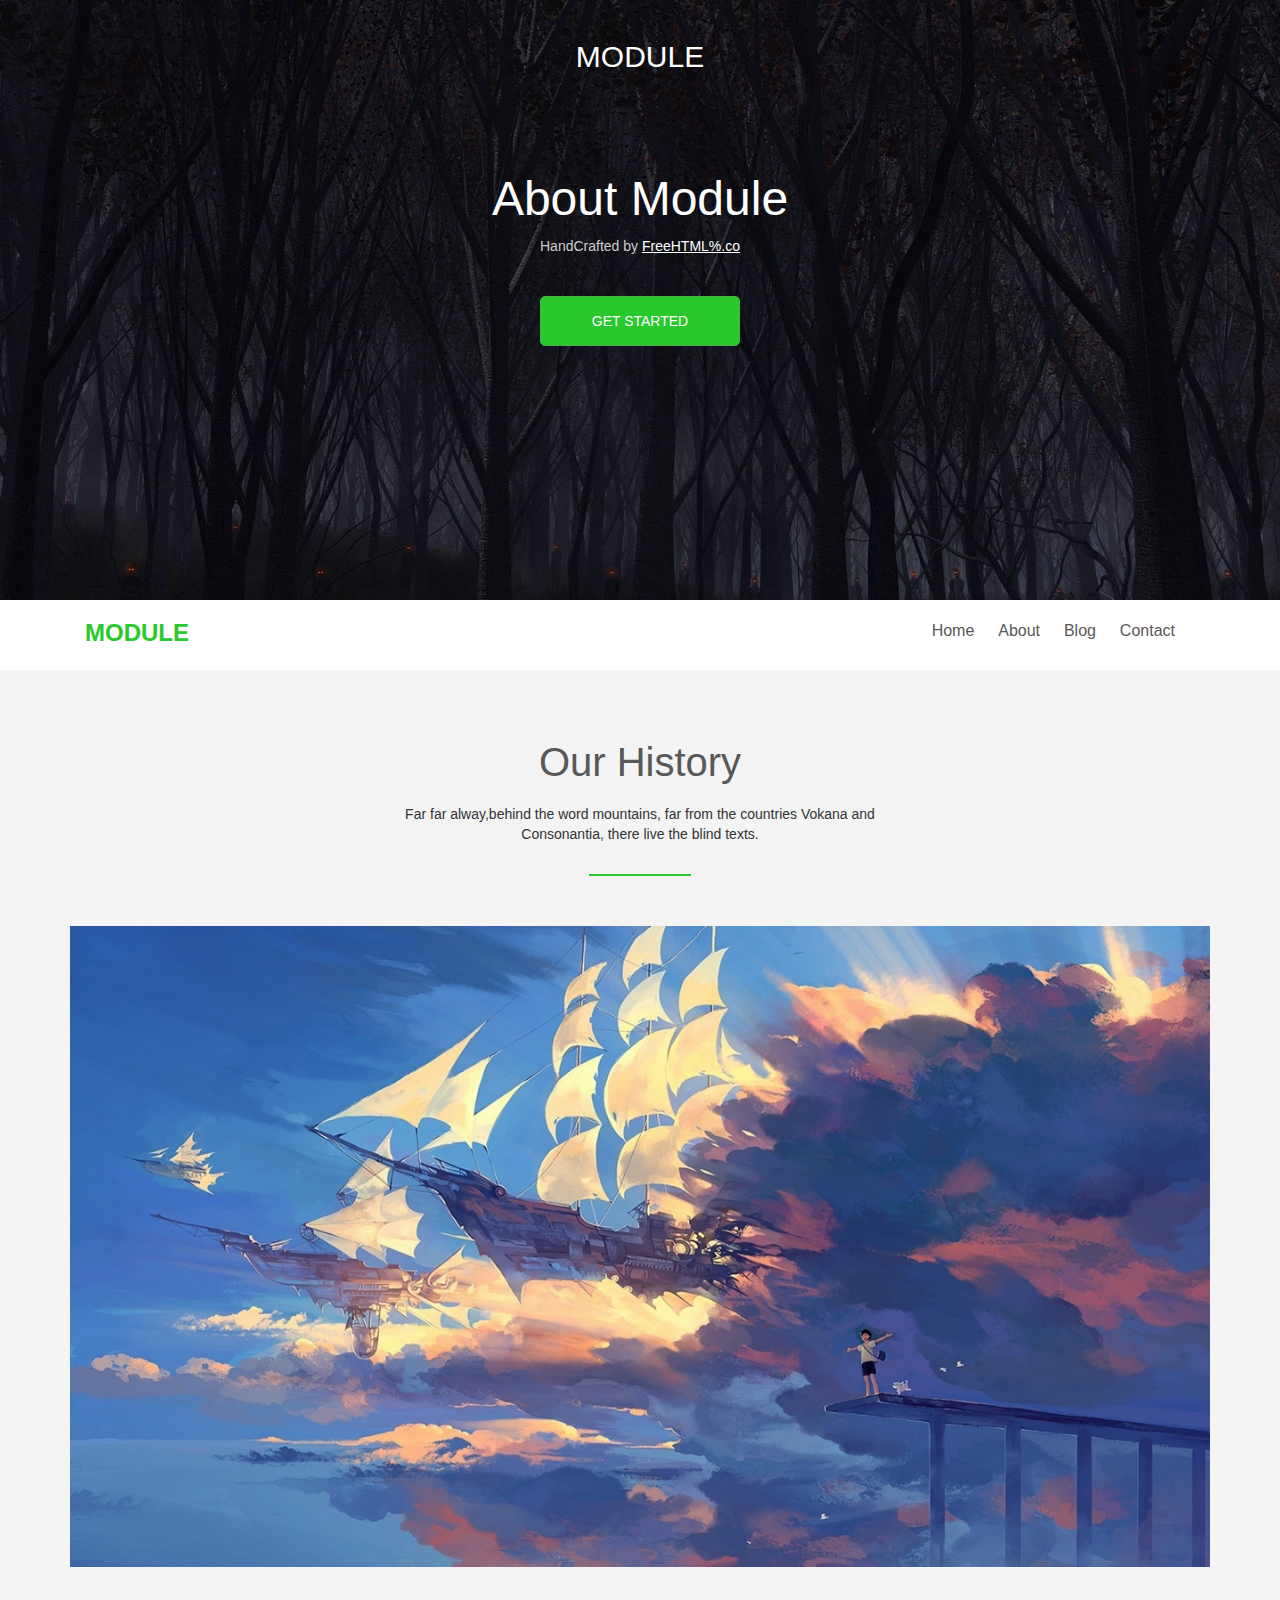
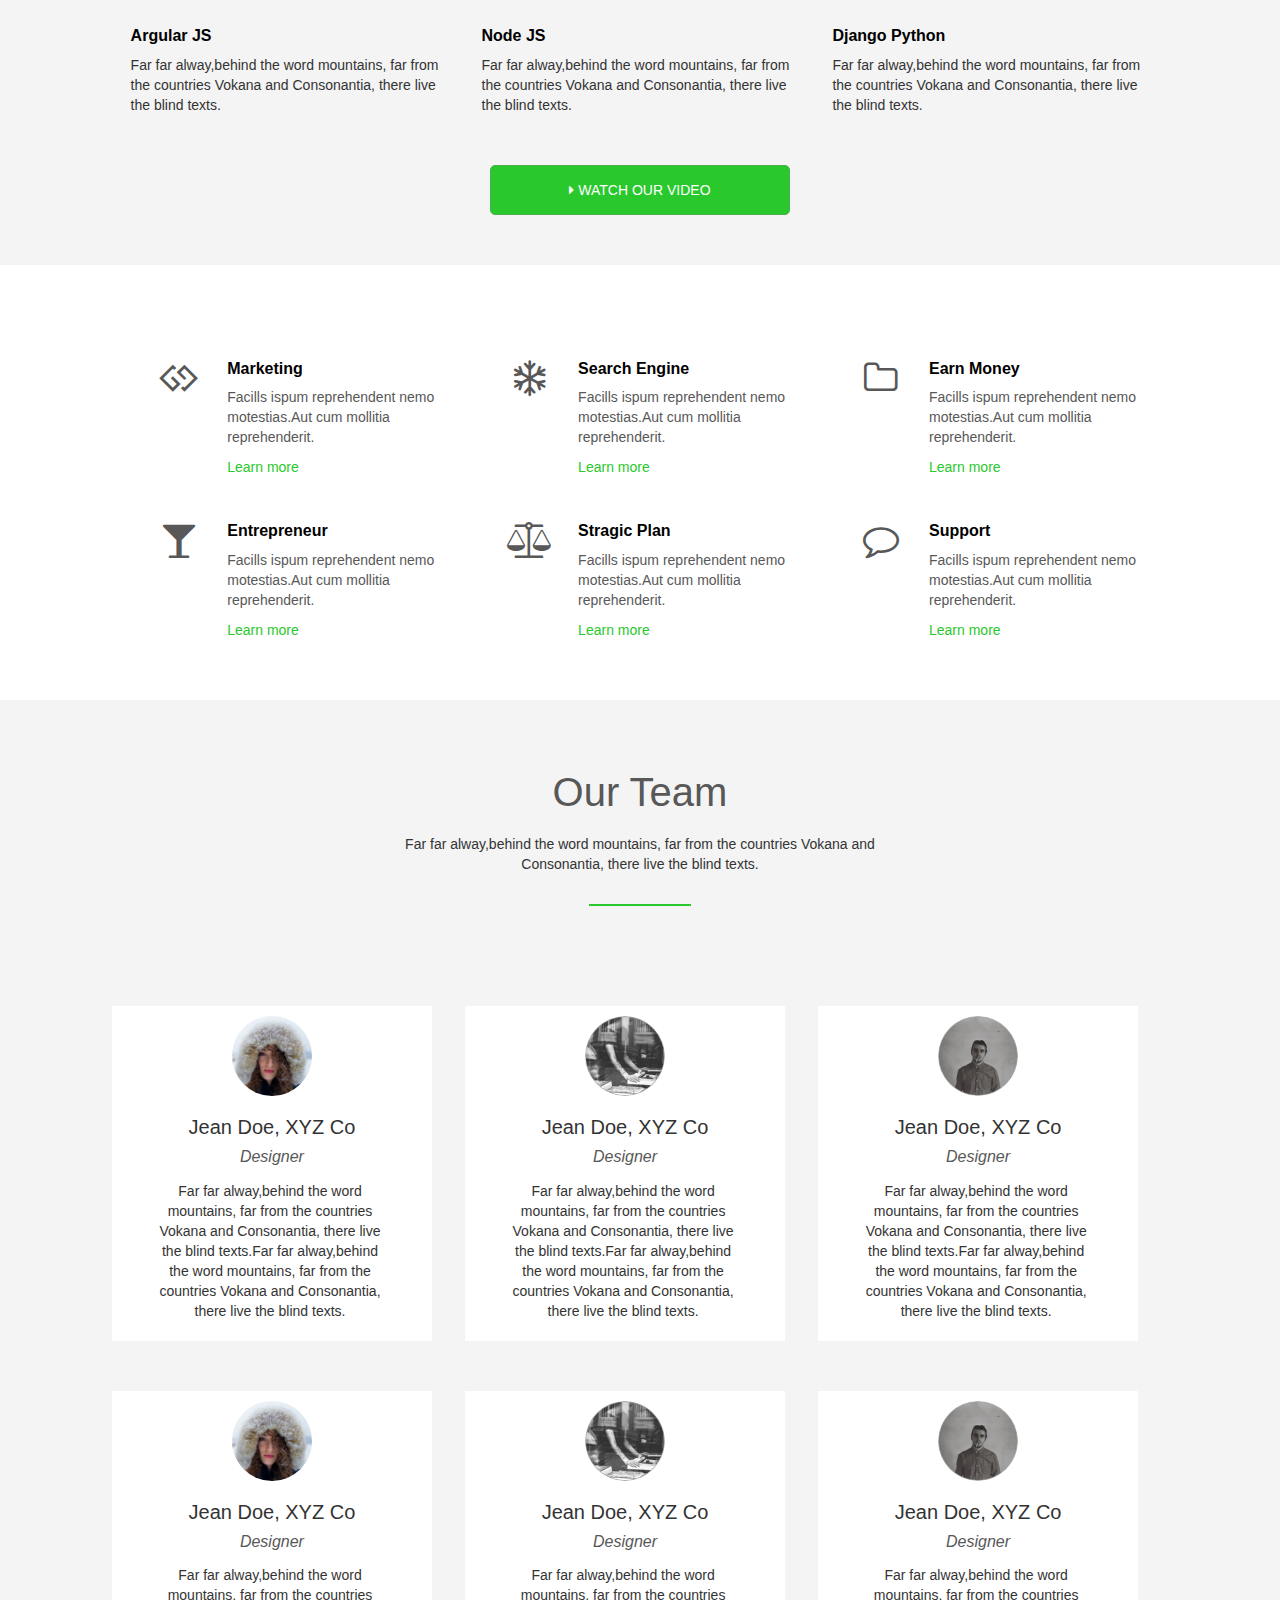
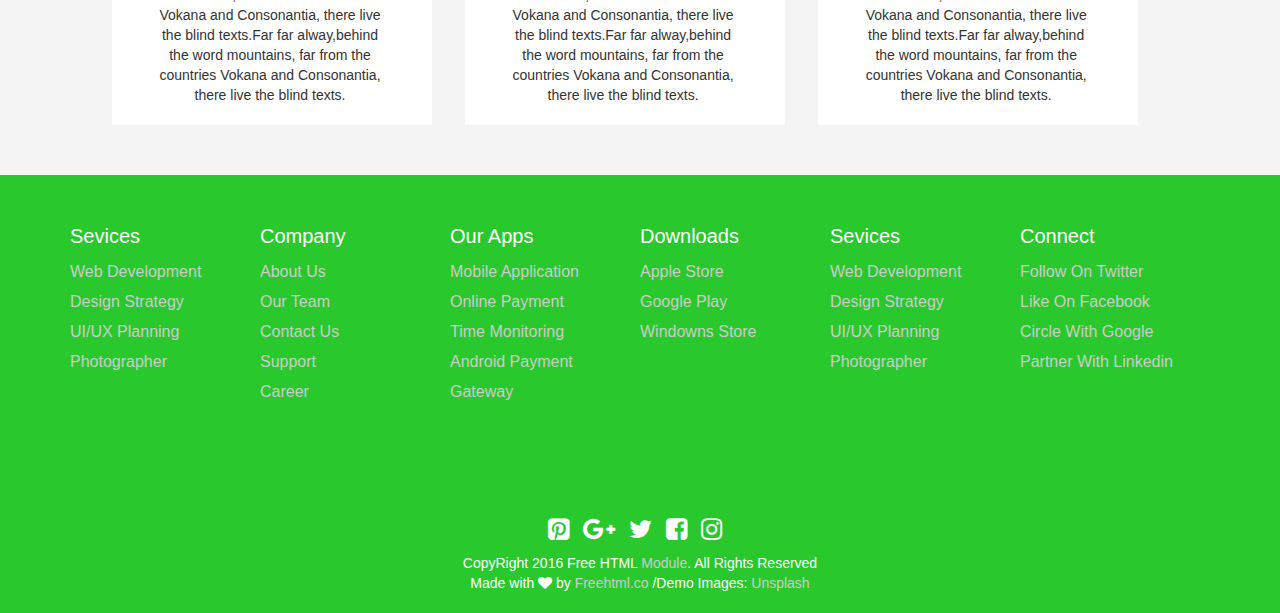
<file: about.html>
<!DOCTYPE html>
<html>

<head>
    <meta charset="utf-8" />
    <meta http-equiv="X-UA-Compatible" content="IE=edge">
    <title>Page Title</title>
    <meta name="viewport" content="width=device-width, initial-scale=1">
    <link rel="stylesheet" type="text/css" media="screen" href="style.css" />
    <link rel="stylesheet" href="https://cdnjs.cloudflare.com/ajax/libs/font-awesome/4.7.0/css/font-awesome.min.css">
    <link rel="stylesheet" href="https://maxcdn.bootstrapcdn.com/bootstrap/3.3.7/css/bootstrap.min.css">


</head>

<body>
    <div id="banner">
        <div class="container">
            <h2>module</h2>
            <h1>About Module</h1>
            <p>HandCrafted by
                <a href="">FreeHTML%.co</a>
            </p>
            <button class="btn btn-success">get started</button>
        </div>
    </div>
    <header>
        <div class="container">
            <h1 class="col-sm-4">
                <a href="">module</a>
            </h1>
            <nav class="col-sm-8">
                <ul>
                    <li>
                        <a href="index.html">home</a>
                    </li>
                    <li>
                        <a href="">about</a>
                    </li>
                    <li>
                        <a href="blog.html">blog</a>
                    </li>
                    <li>
                        <a href="contact.html">contact</a>
                    </li>
                </ul>
            </nav>
        </div>
    </header>
    <main style="background: #f4f4f4">
        <div id="business">
            <div class="container">
                <h1 class="title">our history</h1>
                <p class="description">Far far alway,behind the word mountains, far from the countries Vokana and Consonantia, there live the blind
                    texts.
                </p>
                <img src="img/blog-2.jpg" alt="blog">
                <div class="card">
                    <h1>argular JS</h1>
                    <p>Far far alway,behind the word mountains, far from the countries Vokana and Consonantia, there live the
                        blind texts.</p>
                </div>
                <div class="card">
                    <h1>node JS</h1>
                    <p>Far far alway,behind the word mountains, far from the countries Vokana and Consonantia, there live the
                        blind texts.</p>
                </div>
                <div class="card">
                    <h1>Django Python</h1>
                    <p>Far far alway,behind the word mountains, far from the countries Vokana and Consonantia, there live the
                        blind texts.</p>
                </div>
                <br>
                <button class="btn btn-success"><i class="fa fa-caret-right"></i>   watch our video</button>
            </div>
        </div>
        <div id="boxes">
            <div class="container">
                <div class="box">
                    <i class="fa fa-gg"></i>
                    <div class="infor">
                        <h1>marketing</h1>
                        <p>Facills ispum reprehendent nemo motestias.Aut cum mollitia reprehenderit.</p>
                        <a href="">Learn more</a>
                    </div>
                </div>
                <div class="box">
                    <i class="fa fa-snowflake-o"></i>
                    <div class="infor">
                        <h1>search engine</h1>
                        <p>Facills ispum reprehendent nemo motestias.Aut cum mollitia reprehenderit.</p>
                        <a href="">Learn more</a>
                    </div>
                </div>
                <div class="box">
                    <i class="fa fa-folder-o"></i>
                    <div class="infor">
                        <h1>earn money</h1>
                        <p>Facills ispum reprehendent nemo motestias.Aut cum mollitia reprehenderit.</p>
                        <a href="">Learn more</a>
                    </div>
                </div>
                <div class="box">
                    <i class="fa fa-glass"></i>
                    <div class="infor">
                        <h1>entrepreneur</h1>
                        <p>Facills ispum reprehendent nemo motestias.Aut cum mollitia reprehenderit.</p>
                        <a href="">Learn more</a>
                    </div>
                </div>
                <div class="box">
                    <i class="fa fa-balance-scale"></i>
                    <div class="infor">
                        <h1>stragic plan</h1>
                        <p>Facills ispum reprehendent nemo motestias.Aut cum mollitia reprehenderit.</p>
                        <a href="">Learn more</a>
                    </div>
                </div>
                <div class="box">
                    <i class="fa fa-comment-o"></i>
                    <div class="infor">
                        <h1>support</h1>
                        <p>Facills ispum reprehendent nemo motestias.Aut cum mollitia reprehenderit.</p>
                        <a href="">Learn more</a>
                    </div>
                </div>
            </div>
        </div>
        <div id="our-team" style="background: #f4f4f4">
            <div class="container">
                <h1 class="title">our team</h1>
                <p class="description">Far far alway,behind the word mountains, far from the countries Vokana and Consonantia, there live the blind
                    texts.
                </p>
                <div class="box" style="background: #ffffff">
                    <img src="img/person_1.png" alt="">
                    <h1>Jean doe, XYZ Co</h1>
                    <h2>
                        <i>Designer</i>
                    </h2>
                    <p>Far far alway,behind the word mountains, far from the countries Vokana and Consonantia, there live the
                        blind texts.Far far alway,behind the word mountains, far from the countries Vokana and Consonantia, there live the
                        blind texts.</p>
                </div>
                <div class="box" style="background: #ffffff">
                    <img src="img/person_2.png" alt="">
                    <h1>Jean doe, XYZ Co</h1>
                    <h2>
                        <i>Designer</i>
                    </h2>
                    <p>Far far alway,behind the word mountains, far from the countries Vokana and Consonantia, there live the
                        blind texts.Far far alway,behind the word mountains, far from the countries Vokana and Consonantia, there live the
                        blind texts.</p>
                </div>
                <div class="box" style="background: #ffffff">
                    <img src="img/person_3.png" alt="">
                    <h1>Jean doe, XYZ Co</h1>
                    <h2>
                        <i>Designer</i>
                    </h2>
                    <p>Far far alway,behind the word mountains, far from the countries Vokana and Consonantia, there live the
                        blind texts.Far far alway,behind the word mountains, far from the countries Vokana and Consonantia, there live the
                        blind texts.</p>
                </div>
                <div class="box" style="background: #ffffff">
                    <img src="img/person_1.png" alt="">
                    <h1>Jean doe, XYZ Co</h1>
                    <h2>
                        <i>Designer</i>
                    </h2>
                    <p>Far far alway,behind the word mountains, far from the countries Vokana and Consonantia, there live the
                        blind texts.Far far alway,behind the word mountains, far from the countries Vokana and Consonantia, there live the
                        blind texts.</p>
                </div>
                <div class="box" style="background: #ffffff">
                    <img src="img/person_2.png" alt="">
                    <h1>Jean doe, XYZ Co</h1>
                    <h2>
                        <i>Designer</i>
                    </h2>
                    <p>Far far alway,behind the word mountains, far from the countries Vokana and Consonantia, there live the
                        blind texts.Far far alway,behind the word mountains, far from the countries Vokana and Consonantia, there live the
                        blind texts.</p>
                </div>
                <div class="box" style="background: #ffffff">
                    <img src="img/person_3.png" alt="">
                    <h1>Jean doe, XYZ Co</h1>
                    <h2>
                        <i>Designer</i>
                    </h2>
                    <p>Far far alway,behind the word mountains, far from the countries Vokana and Consonantia, there live the
                        blind texts.Far far alway,behind the word mountains, far from the countries Vokana and Consonantia, there live the
                        blind texts.</p>
                </div>
            </div>
        </div>
    </main>
    <footer>
        <div class="container">
            <div class="above">
                <div class="above-link">
                    <h1>Sevices</h1>
                    <nav>

                        <ul>
                            <li>
                                <a href="">web development</a>
                            </li>
                            <li>
                                <a href="">design strategy</a>
                            </li>
                            <li>
                                <a href="">UI/UX planning</a>
                            </li>
                            <li>
                                <a href="">Photographer</a>
                            </li>
                        </ul>
                    </nav>
                </div>
                <div class="above-link">
                    <h1>Company</h1>
                    <nav>

                        <ul>
                            <li>
                                <a href="">about us</a>
                            </li>
                            <li>
                                <a href="">our team</a>
                            </li>
                            <li>
                                <a href="">contact us</a>
                            </li>
                            <li>
                                <a href="">support</a>
                            </li>
                            <li>
                                <a href="">career</a>
                            </li>
                        </ul>
                    </nav>
                </div>
                <div class="above-link">
                    <h1>our apps</h1>
                    <nav>

                        <ul>
                            <li>
                                <a href="">mobile application</a>
                            </li>
                            <li>
                                <a href="">online payment</a>
                            </li>
                            <li>
                                <a href="">time monitoring</a>
                            </li>
                            <li>
                                <a href="">android payment gateway</a>
                            </li>
                        </ul>
                    </nav>
                </div>
                <div class="above-link">
                    <h1>downloads</h1>
                    <nav>

                        <ul>
                            <li>
                                <a href="">apple store</a>
                            </li>
                            <li>
                                <a href="">google play</a>
                            </li>
                            <li>
                                <a href="">windowns store</a>
                            </li>
                        </ul>
                    </nav>
                </div>
                <div class="above-link">
                    <h1>Sevices</h1>
                    <nav>

                        <ul>
                            <li>
                                <a href="">web development</a>
                            </li>
                            <li>
                                <a href="">design strategy</a>
                            </li>
                            <li>
                                <a href="">UI/UX planning</a>
                            </li>
                            <li>
                                <a href="">Photographer</a>
                            </li>
                        </ul>
                    </nav>
                </div>
                <div class="above-link">
                    <h1>connect</h1>
                    <nav>

                        <ul>
                            <li>
                                <a href="">follow on twitter</a>
                            </li>
                            <li>
                                <a href="">like on facebook</a>
                            </li>
                            <li>
                                <a href="">circle with google</a>
                            </li>
                            <li>
                                <a href="">partner with linkedin</a>
                            </li>
                        </ul>
                    </nav>
                </div>


            </div>
            <div class="under">
                <nav>
                    <ul>
                        <li>
                            <i class="fa fa-pinterest-square"></i>
                        </li>
                        <li>
                            <i class="fa fa-google-plus"></i>
                        </li>
                        <li>
                            <i class="fa fa-twitter"></i>
                        </li>
                        <li>
                            <i class="fa fa-facebook-square"></i>
                        </li>
                        <li>
                            <i class="	fa fa-instagram"></i>
                        </li>
                    </ul>
                </nav>
                <p>CopyRight 2016 Free HTML
                    <a href="">Module</a>. All Rights Reserved
                    <br> Made with
                    <i class="fa fa-heart"></i> by
                    <a href="">Freehtml.co</a> /Demo Images:
                    <a href="">Unsplash</a>
                </p>

            </div>
        </div>
    </footer>
</body>

</html>
</file>
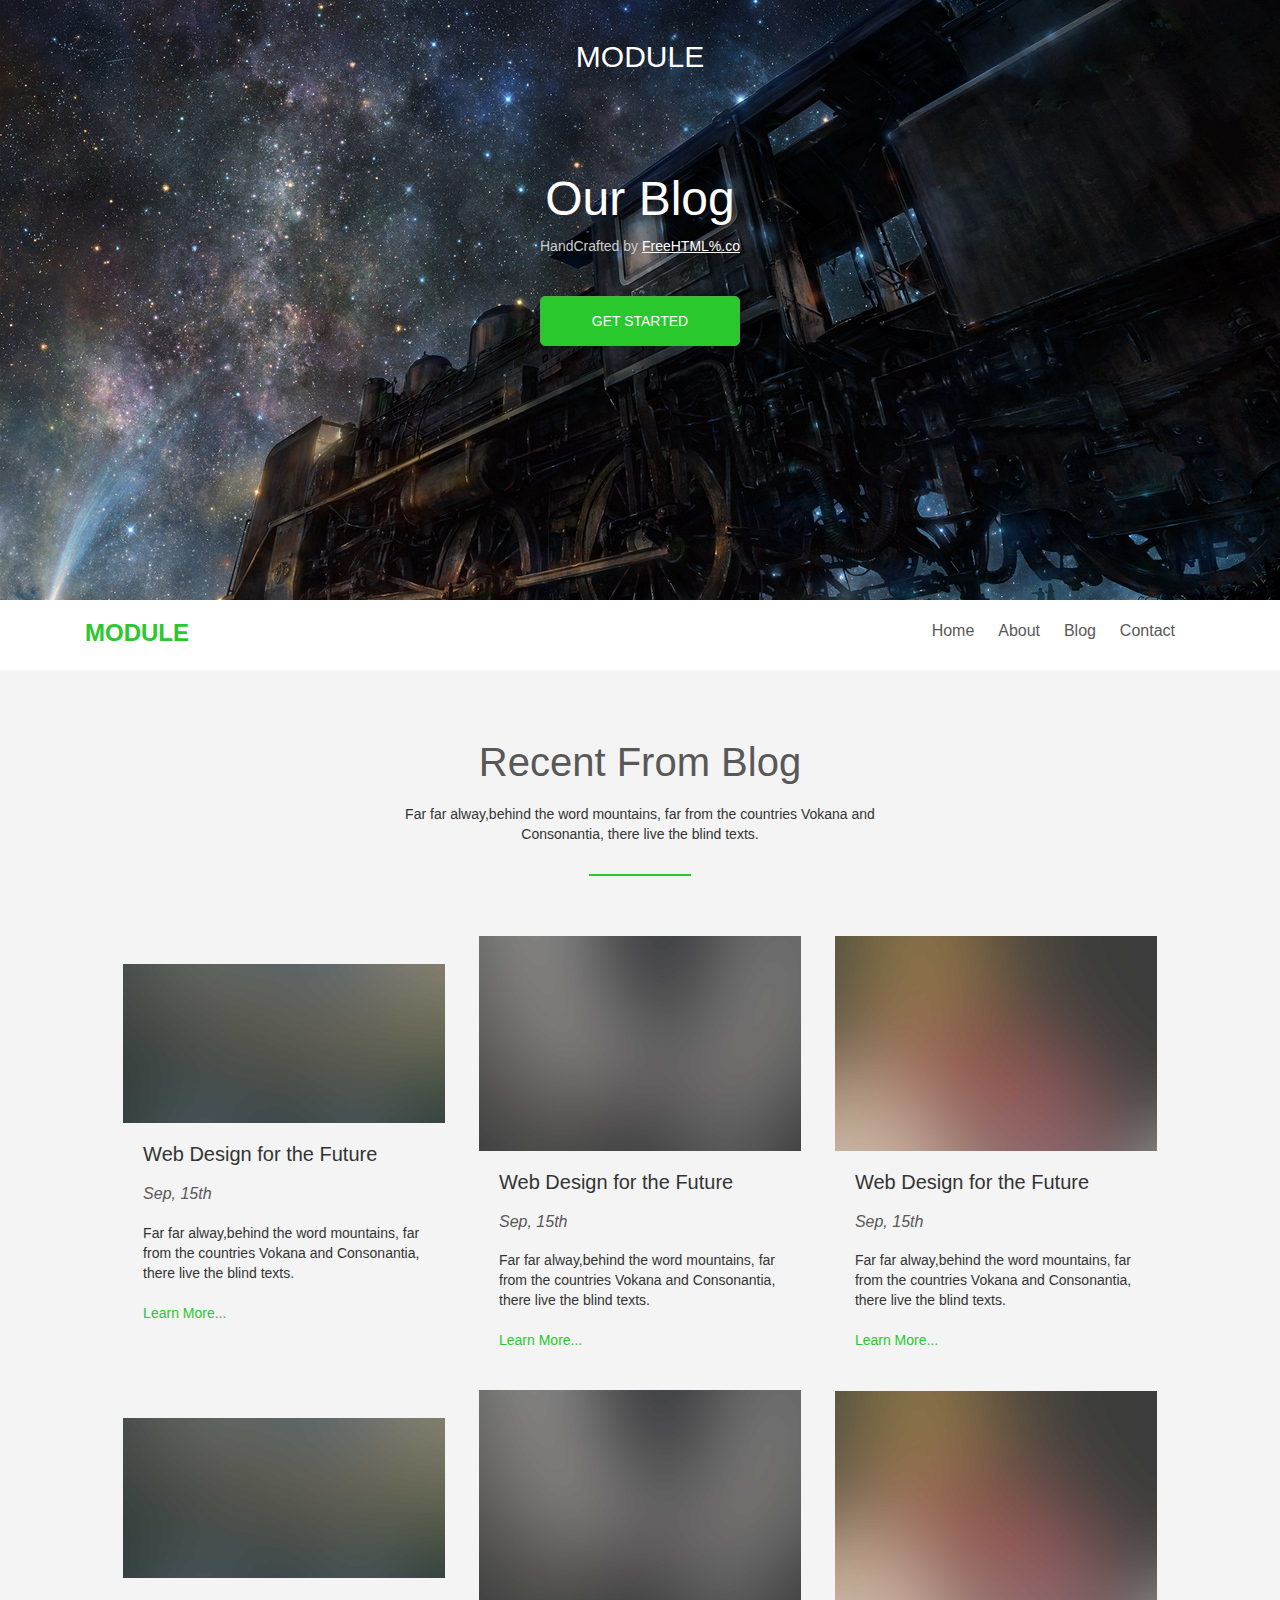
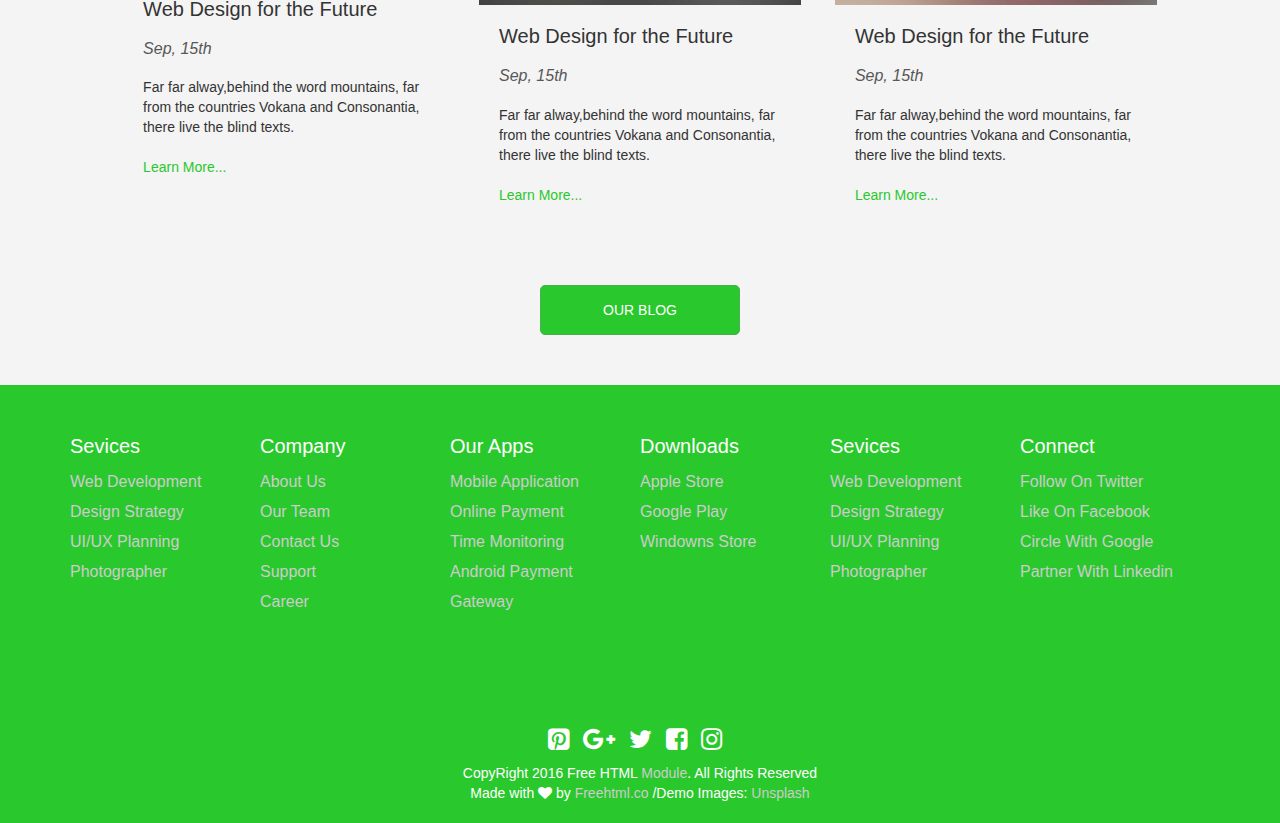
<file: blog.html>
<!DOCTYPE html>
<html>

<head>
    <meta charset="utf-8" />
    <meta http-equiv="X-UA-Compatible" content="IE=edge">
    <title>Page Title</title>
    <meta name="viewport" content="width=device-width, initial-scale=1">
    <link rel="stylesheet" type="text/css" media="screen" href="style.css" />
    <link rel="stylesheet" href="https://cdnjs.cloudflare.com/ajax/libs/font-awesome/4.7.0/css/font-awesome.min.css">
    <link rel="stylesheet" href="https://maxcdn.bootstrapcdn.com/bootstrap/3.3.7/css/bootstrap.min.css">


</head>

<body>
    <div id="banner-blog" >
        <div class="container">
            <h2>module</h2>
            <h1>Our Blog</h1>
            <p>HandCrafted by
                <a href="">FreeHTML%.co</a>
            </p>
            <button class="btn btn-success">get started</button>
        </div>
    </div>
    <header>
        <div class="container">
            <h1 class="col-sm-4">
                <a href="">module</a>
            </h1>
            <nav class="col-sm-8">
                <ul>
                    <li>
                        <a href="index.html">home</a>
                    </li>
                    <li>
                        <a href="about.html">about</a>
                    </li>
                    <li>
                        <a href="">blog</a>
                    </li>
                    <li>
                        <a href="contact.html">contact</a>
                    </li>
                </ul>
            </nav>
        </div>
    </header>
    <main >
        <div id="blog" style="background: #f4f4f4">
            <div class="container">
                <h1 class="title">recent from blog</h1>
                <p class="description">Far far alway,behind the word mountains, far from the countries Vokana and Consonantia, there live the blind
                    texts.
                </p>
                <div class="card">
                    <img src="img/cover_bg_1.jpg" alt="blog">
                    <div class="infor">
                        <h1>Web Design for the Future</h1>
                        <h2>
                            <i>Sep, 15th</i>
                        </h2>
                        <p>Far far alway,behind the word mountains, far from the countries Vokana and Consonantia, there live
                            the blind texts.
                        </p>
                        <a href="">learn more...</a>
                    </div>
                </div>
                <div class="card">
                    <img src="img/cover_bg_2.jpg" alt="blog">
                    <div class="infor">
                        <h1>Web Design for the Future</h1>
                        <h2>
                            <i>Sep, 15th</i>
                        </h2>
                        <p>Far far alway,behind the word mountains, far from the countries Vokana and Consonantia, there live
                            the blind texts.
                        </p>
                        <a href="">learn more...</a>
                    </div>
                </div>
                <div class="card">
                    <img src="img/cover_bg_3.jpg" alt="blog">
                    <div class="infor">
                        <h1>Web Design for the Future</h1>
                        <h2>
                            <i>Sep, 15th</i>
                        </h2>
                        <p>Far far alway,behind the word mountains, far from the countries Vokana and Consonantia, there live
                            the blind texts.
                        </p>
                        <a href="">learn more...</a>
                    </div>
                </div>
                <div class="card">
                    <img src="img/cover_bg_1.jpg" alt="blog">
                    <div class="infor">
                        <h1>Web Design for the Future</h1>
                        <h2>
                            <i>Sep, 15th</i>
                        </h2>
                        <p>Far far alway,behind the word mountains, far from the countries Vokana and Consonantia, there live
                            the blind texts.
                        </p>
                        <a href="">learn more...</a>
                    </div>
                </div>
                <div class="card">
                    <img src="img/cover_bg_2.jpg" alt="blog">
                    <div class="infor">
                        <h1>Web Design for the Future</h1>
                        <h2>
                            <i>Sep, 15th</i>
                        </h2>
                        <p>Far far alway,behind the word mountains, far from the countries Vokana and Consonantia, there live
                            the blind texts.
                        </p>
                        <a href="">learn more...</a>
                    </div>
                </div>
                <div class="card">
                    <img src="img/cover_bg_3.jpg" alt="blog">
                    <div class="infor">
                        <h1>Web Design for the Future</h1>
                        <h2>
                            <i>Sep, 15th</i>
                        </h2>
                        <p>Far far alway,behind the word mountains, far from the countries Vokana and Consonantia, there live
                            the blind texts.
                        </p>
                        <a href="">learn more...</a>
                    </div>
                </div>


                <button class="btn btn-success">our blog</button>
            </div>
        </div>
    </main>
    <footer>
        <div class="container">
            <div class="above">
                <div class="above-link">
                    <h1>Sevices</h1>
                    <nav>

                        <ul>
                            <li>
                                <a href="">web development</a>
                            </li>
                            <li>
                                <a href="">design strategy</a>
                            </li>
                            <li>
                                <a href="">UI/UX planning</a>
                            </li>
                            <li>
                                <a href="">Photographer</a>
                            </li>
                        </ul>
                    </nav>
                </div>
                <div class="above-link">
                    <h1>Company</h1>
                    <nav>

                        <ul>
                            <li>
                                <a href="">about us</a>
                            </li>
                            <li>
                                <a href="">our team</a>
                            </li>
                            <li>
                                <a href="">contact us</a>
                            </li>
                            <li>
                                <a href="">support</a>
                            </li>
                            <li>
                                <a href="">career</a>
                            </li>
                        </ul>
                    </nav>
                </div>
                <div class="above-link">
                    <h1>our apps</h1>
                    <nav>

                        <ul>
                            <li>
                                <a href="">mobile application</a>
                            </li>
                            <li>
                                <a href="">online payment</a>
                            </li>
                            <li>
                                <a href="">time monitoring</a>
                            </li>
                            <li>
                                <a href="">android payment gateway</a>
                            </li>
                        </ul>
                    </nav>
                </div>
                <div class="above-link">
                    <h1>downloads</h1>
                    <nav>

                        <ul>
                            <li>
                                <a href="">apple store</a>
                            </li>
                            <li>
                                <a href="">google play</a>
                            </li>
                            <li>
                                <a href="">windowns store</a>
                            </li>
                        </ul>
                    </nav>
                </div>
                <div class="above-link">
                    <h1>Sevices</h1>
                    <nav>

                        <ul>
                            <li>
                                <a href="">web development</a>
                            </li>
                            <li>
                                <a href="">design strategy</a>
                            </li>
                            <li>
                                <a href="">UI/UX planning</a>
                            </li>
                            <li>
                                <a href="">Photographer</a>
                            </li>
                        </ul>
                    </nav>
                </div>
                <div class="above-link">
                    <h1>connect</h1>
                    <nav>

                        <ul>
                            <li>
                                <a href="">follow on twitter</a>
                            </li>
                            <li>
                                <a href="">like on facebook</a>
                            </li>
                            <li>
                                <a href="">circle with google</a>
                            </li>
                            <li>
                                <a href="">partner with linkedin</a>
                            </li>
                        </ul>
                    </nav>
                </div>


            </div>
            <div class="under">
                <nav>
                    <ul>
                        <li>
                            <i class="fa fa-pinterest-square"></i>
                        </li>
                        <li>
                            <i class="fa fa-google-plus"></i>
                        </li>
                        <li>
                            <i class="fa fa-twitter"></i>
                        </li>
                        <li>
                            <i class="fa fa-facebook-square"></i>
                        </li>
                        <li>
                            <i class="	fa fa-instagram"></i>
                        </li>
                    </ul>
                </nav>
                <p>CopyRight 2016 Free HTML
                    <a href="">Module</a>. All Rights Reserved
                    <br> Made with
                    <i class="fa fa-heart"></i> by
                    <a href="">Freehtml.co</a> /Demo Images:
                    <a href="">Unsplash</a>
                </p>

            </div>
        </div>
    </footer>
</body>

</html>
</file>
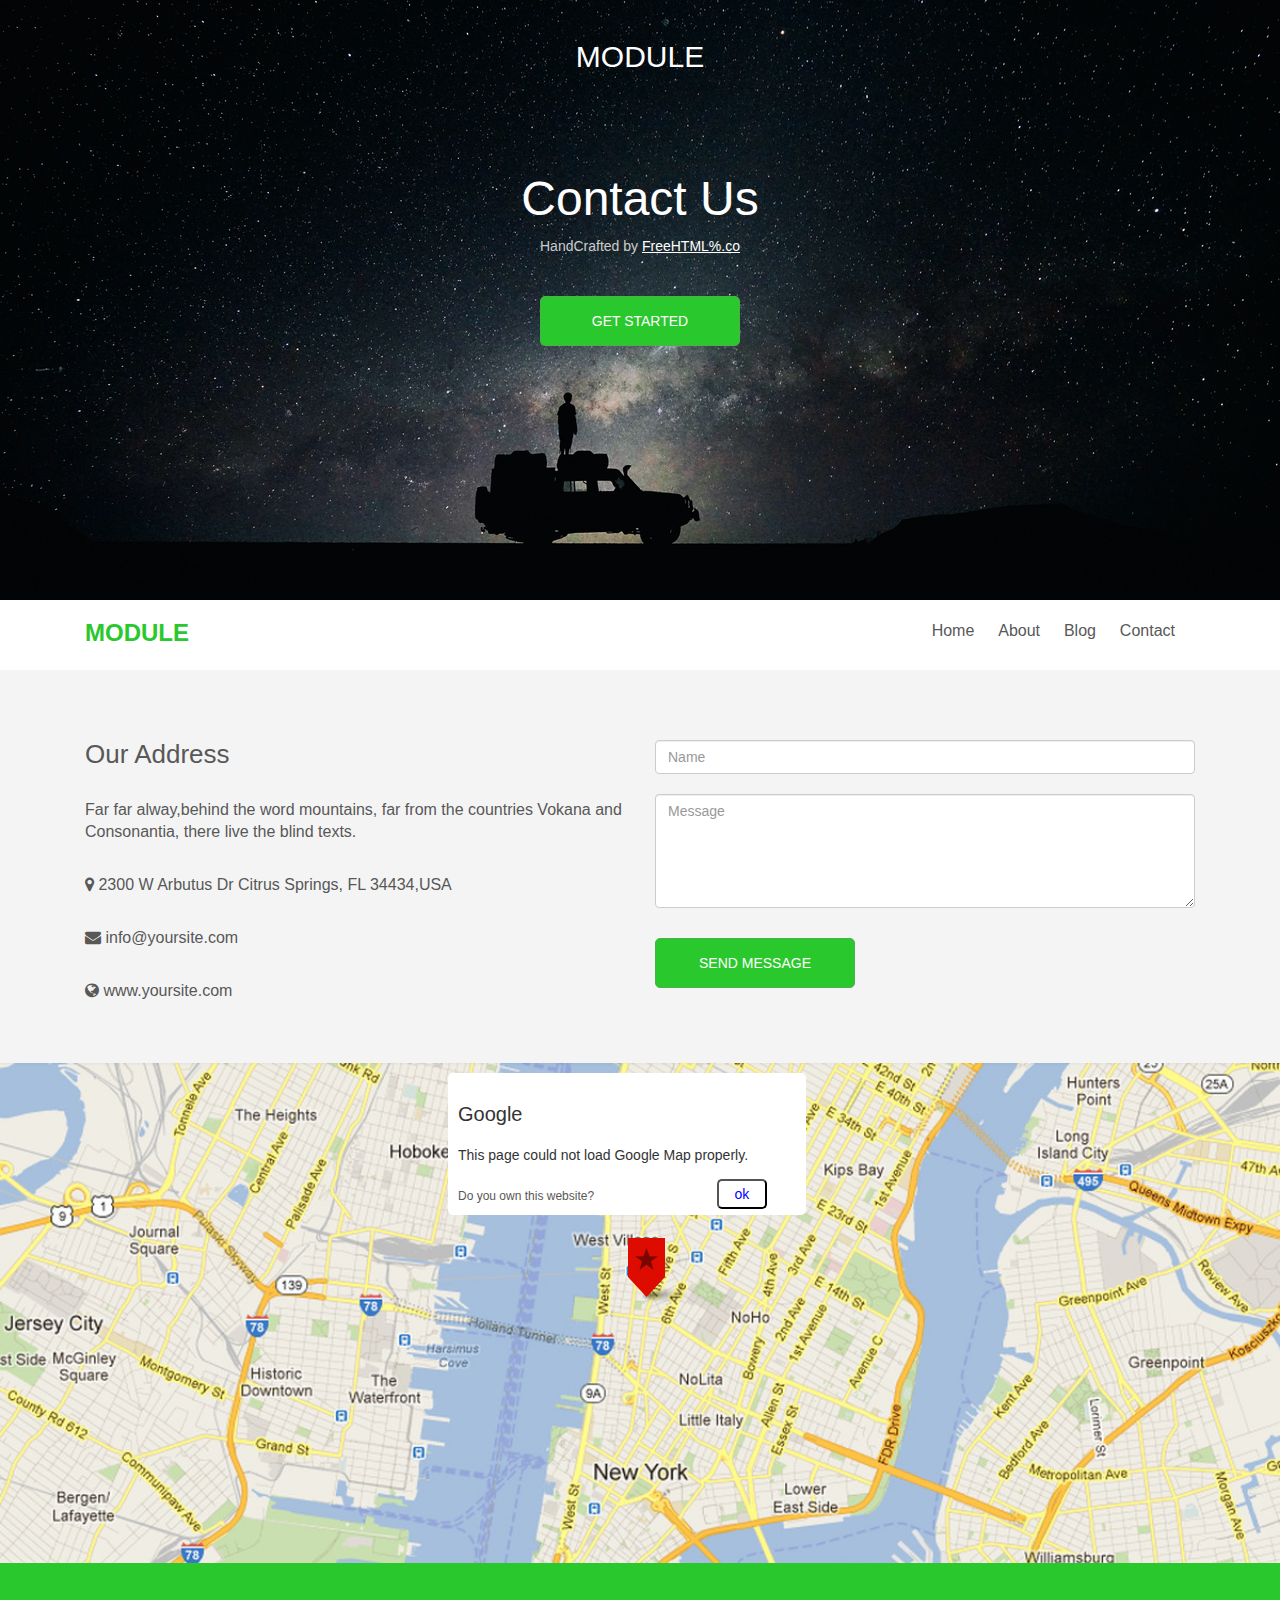
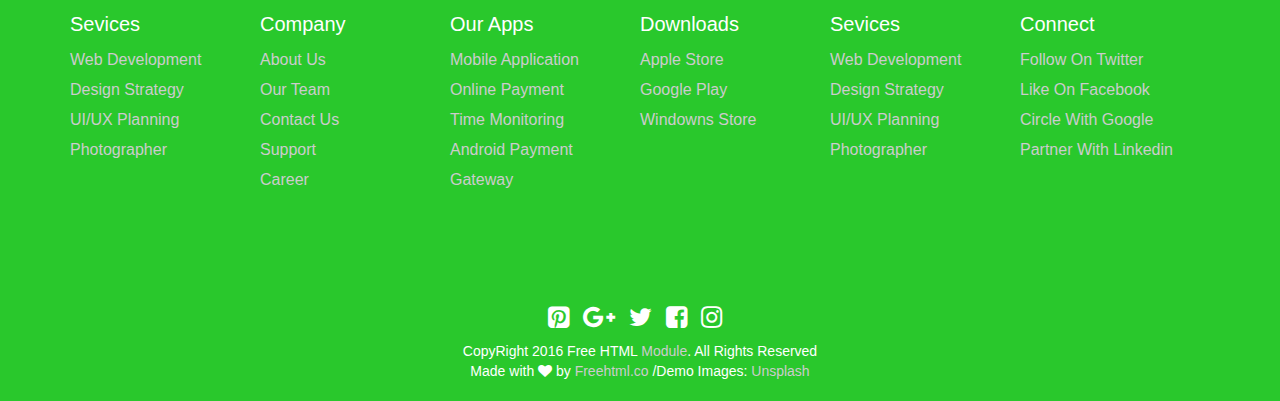
<file: contact.html>
<!DOCTYPE html>
<html>

<head>
    <meta charset="utf-8" />
    <meta http-equiv="X-UA-Compatible" content="IE=edge">
    <title>Page Title</title>
    <meta name="viewport" content="width=device-width, initial-scale=1">
    <link rel="stylesheet" type="text/css" media="screen" href="style.css" />
    <link rel="stylesheet" href="https://cdnjs.cloudflare.com/ajax/libs/font-awesome/4.7.0/css/font-awesome.min.css">
    <link rel="stylesheet" href="https://maxcdn.bootstrapcdn.com/bootstrap/3.3.7/css/bootstrap.min.css">


</head>

<body>
    <div id="banner" style="background: url('img/contact.jpg') no-repeat;background-size: cover;">
        <div class="container">
            <h2>module</h2>
            <h1>Contact Us</h1>
            <p>HandCrafted by
                <a href="">FreeHTML%.co</a>
            </p>
            <button class="btn btn-success">get started</button>
        </div>
    </div>
    <header>
        <div class="container">
            <h1 class="col-sm-4">
                <a href="">module</a>
            </h1>
            <nav class="col-sm-8">
                <ul>
                    <li>
                        <a href="index.html">home</a>
                    </li>
                    <li>
                        <a href="about.html">about</a>
                    </li>
                    <li>
                        <a href="blog.html">blog</a>
                    </li>
                    <li>
                        <a href="">contact</a>
                    </li>
                </ul>
            </nav>
        </div>
    </header>
    <main>
        <div id="our-address">
            <div class="container">
                <div class="col-sm-6 infor">
                    <h1>our address</h1>
                    <p>Far far alway,behind the word mountains, far from the countries Vokana and Consonantia, there live the blind
                        texts.
                    </p>
                    <ul>
                        <li><p><i class="fa fa-map-marker"></i>  2300 W Arbutus Dr Citrus Springs, FL 34434,USA</p></li>
                        <li><p><i class="fa fa-envelope"></i>  info@yoursite.com</p></li>
                        <li><p><i class="fa fa-globe"></i>  www.yoursite.com</p></li>
                    </ul>
                </div>
                <div class="col-sm-6 form">
                    <input type="text" class="form-control" id="usr" placeholder="Name">
                    <textarea class="form-control" rows="5" id="comment" placeholder="Message"></textarea>
                    <button class="btn btn-success">   send message</button>
                </div>
                
            </div>
        </div>
        <div id="map">
            <div class="container">
                <div class="form">
                    <h1>Google</h1>
                    <p>This page could not load Google Map properly.</p>
                    <a href="">Do you own this website?</a>
                    <button>ok</button>
                </div>
                <img src="img/loc.png" alt="">
            </div>
        </div>
    </main>
    <footer>
        <div class="container">
            <div class="above">
                <div class="above-link">
                    <h1>Sevices</h1>
                    <nav>

                        <ul>
                            <li>
                                <a href="">web development</a>
                            </li>
                            <li>
                                <a href="">design strategy</a>
                            </li>
                            <li>
                                <a href="">UI/UX planning</a>
                            </li>
                            <li>
                                <a href="">Photographer</a>
                            </li>
                        </ul>
                    </nav>
                </div>
                <div class="above-link">
                    <h1>Company</h1>
                    <nav>

                        <ul>
                            <li>
                                <a href="">about us</a>
                            </li>
                            <li>
                                <a href="">our team</a>
                            </li>
                            <li>
                                <a href="">contact us</a>
                            </li>
                            <li>
                                <a href="">support</a>
                            </li>
                            <li>
                                <a href="">career</a>
                            </li>
                        </ul>
                    </nav>
                </div>
                <div class="above-link">
                    <h1>our apps</h1>
                    <nav>

                        <ul>
                            <li>
                                <a href="">mobile application</a>
                            </li>
                            <li>
                                <a href="">online payment</a>
                            </li>
                            <li>
                                <a href="">time monitoring</a>
                            </li>
                            <li>
                                <a href="">android payment gateway</a>
                            </li>
                        </ul>
                    </nav>
                </div>
                <div class="above-link">
                    <h1>downloads</h1>
                    <nav>

                        <ul>
                            <li>
                                <a href="">apple store</a>
                            </li>
                            <li>
                                <a href="">google play</a>
                            </li>
                            <li>
                                <a href="">windowns store</a>
                            </li>
                        </ul>
                    </nav>
                </div>
                <div class="above-link">
                    <h1>Sevices</h1>
                    <nav>

                        <ul>
                            <li>
                                <a href="">web development</a>
                            </li>
                            <li>
                                <a href="">design strategy</a>
                            </li>
                            <li>
                                <a href="">UI/UX planning</a>
                            </li>
                            <li>
                                <a href="">Photographer</a>
                            </li>
                        </ul>
                    </nav>
                </div>
                <div class="above-link">
                    <h1>connect</h1>
                    <nav>

                        <ul>
                            <li>
                                <a href="">follow on twitter</a>
                            </li>
                            <li>
                                <a href="">like on facebook</a>
                            </li>
                            <li>
                                <a href="">circle with google</a>
                            </li>
                            <li>
                                <a href="">partner with linkedin</a>
                            </li>
                        </ul>
                    </nav>
                </div>


            </div>
            <div class="under">
                <nav>
                    <ul>
                        <li>
                            <i class="fa fa-pinterest-square"></i>
                        </li>
                        <li>
                            <i class="fa fa-google-plus"></i>
                        </li>
                        <li>
                            <i class="fa fa-twitter"></i>
                        </li>
                        <li>
                            <i class="fa fa-facebook-square"></i>
                        </li>
                        <li>
                            <i class="	fa fa-instagram"></i>
                        </li>
                    </ul>
                </nav>
                <p>CopyRight 2016 Free HTML
                    <a href="">Module</a>. All Rights Reserved
                    <br> Made with
                    <i class="fa fa-heart"></i> by
                    <a href="">Freehtml.co</a> /Demo Images:
                    <a href="">Unsplash</a>
                </p>

            </div>
        </div>
    </footer>
</body>

</html>
</file>
<file: style.css>
@font-face {
    font-family: 'roboto';
    src: url('fonts/roboto/Roboto-Regular.ttf');
}

* {
    margin: 0;
    padding: 0;
}

body {
    width: 100%;
    background-color: #E5EEE5;
    font-size: 16px;
    font-family: 'roboto';
    line-height: 1.4em;
}

.description {
    width: 45%;
    margin: 0 auto;
    margin-top: 20px;
    padding-bottom: 50px;
}

.description::after {
    content: '';
    display: block;
    margin: 0 auto;
    width: 20%;
    padding-bottom: 30px;
    border-bottom: 2px solid #29C82C;
}

.title {
    font-size: 40px;
    color: #585858;
    font-weight: 500;
    text-transform: capitalize;
}

/* banner */

#banner {
    height: 600px;
    text-align: center;
    background: url('img/blog-3.jpg') no-repeat;
    background-size: cover;
    padding: 20px 0 50px 0;
}

#banner h2 {
    color: #ffffff;
    text-transform: uppercase;
    font-weight: normal;
    font-size: 30px;
    margin-bottom: 100px;
}

#banner h1 {
    color: #ffffff;
    font-size: 48px;
    width: 60%;
    margin: 0 auto;
}

#banner p {
    margin-top: 10px;
    color: #ccc;
}

#banner p a {
    color: #ffffff;
    text-decoration: underline;
}

#banner button {
    width: 200px;
    height: 50px;
    text-transform: uppercase;
    background-color: #29C82C;
    border-radius: 5px;
    margin-top: 30px;
}

/* header */

header {
    width: 100%;
    height: 70px;
    background: #ffffff;
}

header h1 {
    float: left;
    width: 50%;
    text-transform: uppercase;
    font-size: 24px;
    font-weight: 580;
}

header h1 a {
    color: #29C82C;
}
header h1 a:hover{
    color: #29C82C;
    text-decoration: none;
}

header nav {
    text-align: right;
    margin-top: 20px;
    float: right;
    width: 50%;
}

header nav li {
    display: inline;
    margin-right: 20px;
}

header nav li a {
    color: #585858;
    text-transform: capitalize;
    font-size: 16px;
}

header nav li a:hover {
    color: #29C82C;
    text-decoration: none;
}

/* main */

/* business */

#business {
    height: auto;
    padding: 50px 0 50px 0;
    text-align: center;
}

#business img {
    width: 100%;
    margin-bottom: 30px;
}

#business .card {
    display: inline-table;
    width: 30%;
    text-align: left;
    padding: 10px;
    margin-left: 5px;
}

#business .card:hover {
    border-radius: 5px;
    box-shadow: 1px 1px 1px 1px #585858;
    transition: 0.5s ease-in-out;
}

#business .card h1 {
    color: #000000;
    font-size: 16px;
    text-transform: capitalize;
    font-weight: bold;
}

#business button {
    width: 300px;
    height: 50px;
    text-transform: uppercase;
    background-color: #29C82C;
    border-radius: 5px;
    margin-top: 30px;
}

/* boxes */

#boxes {
    height: auto;
    background: #ffffff;
    padding-top: 60px;
    padding-bottom: 50px;
    text-align: center;
}

#boxes .box {
    display: inline-table;
    width: 30%;
    margin-left: 5px;
    margin-top: 5px;
    padding: 10px;
    /* transition: 1s ease-in-out; */
}

#boxes .box:hover {
    box-shadow: 1px 1px 1px 1px #585858;
    transition: 0.5s ease-in-out;
    border-radius: 5px;
}

#boxes .box i {
    float: left;
    width: 30%;
    margin-top: 20px;
    font-size: 36px;
    color: #585858;
}

#boxes .box .infor {
    float: right;
    width: 70%;
    text-align: left;
}

#boxes .box .infor h1 {
    color: #000000;
    font-size: 16px;
    text-transform: capitalize;
    font-weight: bold;
}

#boxes .box .infor p {
    color: #585858;
}

#boxes .box .infor a {
    color: #29C82C;
}

/* our-gallery */

#our-gallery {
    height: auto;
    text-align: center;
    padding-top: 30px;
    padding-bottom: 30px;
}

#our-gallery .col {
    display: flex;
    margin-top: 5px;
}

#our-gallery .img-left {
    height: 360px;
    margin-right: 5px;
    width: 60%;
    position: relative;
}

#our-gallery h2 {
    text-align: left;
    font-size: 12px;
    text-transform: uppercase;
    color: #ccc;
    position: absolute;
    top: 70%;
    left: 5%;
}

#our-gallery .street {
    text-align: left;
    font-size: 26px;
    font-weight: 500;
    color: #ccc;
    position: absolute;
    top: 78%;
    left: 5%;
}

#our-gallery .img-right {
    position: relative;
    height: 360px;
    width: 40%;
    margin-right: 5px;
}

#our-gallery button {
    width: 200px;
    height: 50px;
    text-transform: uppercase;
    background-color: #29C82C;
    border-radius: 5px;
    margin-top: 30px;
}

/* our-team */

#our-team {
    height: auto;
    background: #ffffff;
    text-align: center;
    padding-top: 50px;
    padding-bottom: 50px;
}

#our-team .box {
    display: inline-table;
    width: 28%;
    margin-right: 30px;
    margin-top: 50px;
    padding: 10px;
}
#our-team .box:hover{
    box-shadow: 1px 1px 1px 1px #585858;
    transition: 0.5s ease-in-out;
    border-radius: 5px;
}

#our-team .box img {
    height: 80px;
    border-radius: 50px;
    width: 80px;
}

#our-team .box h1 {
    font-size: 20px;
    text-transform: capitalize;
}

#our-team .box h2 {
    margin-top: 6px;
    font-size: 16px;
    color: #585858;
}

#our-team .box p {
    margin-top: 15px;
    text-align: center;
    width: 80%;
    margin-left: 28px;
}

/* our-experties */

#our-experties {
    height: auto;
    text-align: center;
    padding: 50px 0 50px 0;
}

#our-experties .box {
    background-color: #ffffff;
    display: inline-table;
    width: 30%;
    margin: 0 15px 30px 15px;
    padding: 30px 10px 30px 10px;
}
#our-experties .box:hover{
    box-shadow: 1px 1px 1px 1px #585858;
    transition: 0.5s ease-in-out;
    border-radius: 5px;
}
#our-experties .box i {
    color: #29C82C;
    font-size: 38px;
}

#our-experties .box h1 {
    color: #29C82C;
    font-size: 20px;
    text-transform: capitalize;
}

#our-experties .box p {
    margin-top: 30px;
}

/* blog */

#blog {
    height: auto;
    text-align: center;
    background: #ffffff;
    padding: 50px 0 50px 0;
}
#blog .card{
    display: inline-table;
    width: 30%;
    margin: 0 5px 0 5px;
    padding: 10px 10px 30px 10px;
    text-align: left;
}
#blog .card:hover{
    border-radius: 5px;
    box-shadow: 1px 1px 1px 1px #585858;
}

#blog .card img{
    height: 30%;
    width: 100%;
}
#blog .card .infor{
    margin-left: 20px;
}
#blog .card .infor h1{
    font-size: 20px;    
}
#blog .card .infor h2{
    font-size: 16px;
    color: #585858;   
    margin-bottom: 20px; 
}
#blog .card .infor p{  
    margin-bottom: 20px; 
}
#blog .card .infor a{
    color: #29C82C;
    text-transform: capitalize;
}
#blog button{
    width: 200px;
    height: 50px;
    text-transform: uppercase;
    background-color: #29C82C;
    border-radius: 5px;
    margin-top: 50px;
}
/* footer */

footer {
    height: auto;
    background: #29C82C;
    text-align: center;
    padding-top: 30px;
    padding-bottom: 10px;
}

footer .above {
    display: flex;
    text-align: center;
}

footer .above .above-link {
    width: 20%;
    text-align: left;
}

footer .above nav li {
    display: block;
}

footer .above .above-link h1 {
    color: #ffffff;
    font-size: 20px;
    font-weight: 400;
    text-transform: capitalize;
}

footer .above nav li a {
    line-height: 30px;
    color: #ccc;
    font-size: 16px;
    text-transform: capitalize;
}

footer .under {
    margin-top: 100px;
}

footer .under nav li {
    display: inline;
    margin-right: 10px;
}

footer .under nav li i {
    color: #ffffff;
    font-size: 25px;
}

footer .under p {
    margin-top: 10px;
    font-size: 14px;
    color: #ffffff;
}

footer .under p a {
    color: #ccc;
}

/* blog page */
#banner-blog {
    height: 600px;
    text-align: center;
    background: url('img/Blog.jpg') no-repeat;
    background-size: cover;
    padding: 20px 0 50px 0;
}

#banner-blog h2 {
    color: #ffffff;
    text-transform: uppercase;
    font-weight: normal;
    font-size: 30px;
    margin-bottom: 100px;
}

#banner-blog h1 {
    color: #ffffff;
    font-size: 48px;
    width: 60%;
    margin: 0 auto;
}

#banner-blog p {
    margin-top: 10px;
    color: #ccc;
}

#banner-blog p a {
    color: #ffffff;
    text-decoration: underline;
}

#banner-blog button {
    width: 200px;
    height: 50px;
    text-transform: uppercase;
    background-color: #29C82C;
    border-radius: 5px;
    margin-top: 30px;
}
/* contact page */
#our-address{
    height: auto;
    background: #f4f4f4;
    padding: 50px 0 50px 0;
}
#our-address .infor h1{
    color: #585858;
    font-size: 26px;
    text-transform: capitalize;
}
#our-address .infor p{
    margin-top: 30px;
    color: #585858;
    font-size: 16px;
}
#our-address .infor li{
    list-style-type: none;
    color: #585858;
}

#our-address .form input{
   margin: 20px 0 20px 0;
}
#our-address .form button{
    width: 200px;
    height: 50px;
    text-transform: uppercase;
    background-color: #29C82C;
    border-radius: 5px;
    margin-top: 30px;
}
#map{
    height: 500px;
    background: url('img/map.png') no-repeat;
    background-size: cover;
    position: relative;
}
#map .form{
    background: #ffffff;
    width: 28%;
    height: auto;
    border-radius: 5px;
    padding: 10px;
    margin-top: 10px;
    position: absolute;
    left: 35%;
}
#map .form h1{
    font-size: 20px;
}
#map .form p{
    margin-top: 20px;
    font-size: 14px;
    margin-bottom: 20px;
}
#map .form a{
    color: #585858;
    font-size: 12px;
}
#map .form button{
    position: absolute;
    top: 75%;
    left: 75%;
    color: blue;
    background-color: #ffffff;
    width: 50px;
    height: 30px;
    border-radius: 5px;
}
#map img{
    position: absolute;
    top: 35%;
    left: 45%;
}
@media screen and (max-width: 768px) {
    .description {
        width: 100%;
        margin: 0 auto;
        margin-top: 20px;
        padding-bottom: 50px;
    }
    #banner h1 {
        color: #ffffff;
        font-size: 46px;
        width: 100%;
        margin: 0 auto;
    }
    header {
        height: auto;
        text-align: center;
    }
    header h1 {
        float: none;
        width: 100%;
        text-transform: uppercase;
        font-size: 24px;
        font-weight: 580;
    }
    header nav {
        text-align: right;
        margin-top: 20px;
        float: none;
        width: 100%;
    }
    #business .description {
        width: 100%;
        margin: 0 auto;
        margin-top: 10px;
        padding-bottom: 50px;
    }
    #business .card {
        display: inline-table;
        width: 100%;
        text-align: left;
        padding: 10px;
        margin-left: 5px;
    }
    #boxes {
        height: auto;
        background: #ffffff;
        padding-top: 60px;
        padding-bottom: 50px;
        text-align: center;
    }
    #boxes .box {
        display: inline-table;
        width: 100%;
        margin-left: 5px;
        margin-top: 5px;
        /* transition: 1s ease-in-out; */
    }
    #our-gallery .col {
        display: block;
        margin-top: 5px;
        margin-bottom: 5px;
        /* background: red; */
    }
    #our-gallery .img-left {
        height: 260px;
        width: 100%;
        margin-top: 5px;
    }
    #our-gallery .img-right {
        height: 260px;
        width: 100%;
        margin-top: 5px;
    }
    
    #our-team .box {
        display: Block;
        width: 100%;
        margin-right: 30px;
        margin-top: 50px;
    }
    #our-experties {
        height: auto;
        text-align: center;
        padding: 50px 20px 50px 0;
    }
    #our-experties .box {
        background-color: #ffffff;
        display: block;
        width: 100%;
        padding: 30px 10px 30px 10px;
    }
    #blog .card{
        display: block;
        width: 100%;
        margin: 0 5px 0 5px;
        padding: 10px 10px 30px 10px;
        text-align: left;
    }
    footer {
        height: auto;
        background: #29C82C;
        text-align: center;
        padding-top: 30px;
        padding-bottom: 30px;
    }
    footer .above {
        display: block;
        text-align: center;
    }
    footer .above .above-link {
        width: 100%;
        text-align: center;
    }
    footer .under p {
        margin-top: 10px;
        font-size: 12px;
        color: #ffffff;
    }
}
</file>
